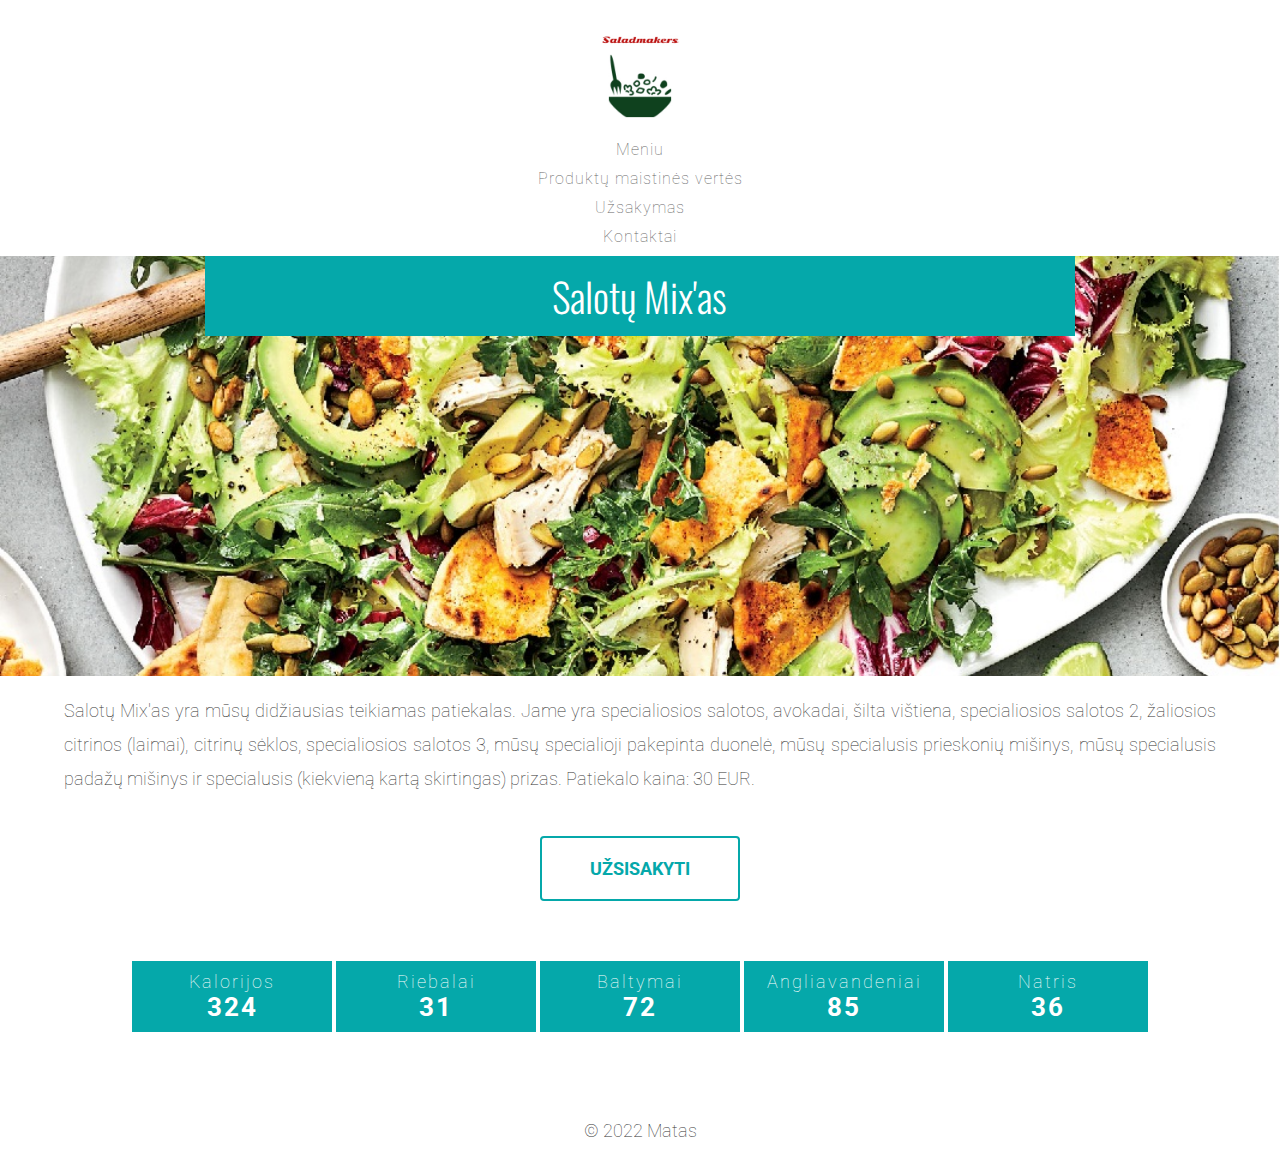
<file: index.html>
<!DOCTYPE html>
<html lang="lt">
<head>
    <meta charset="UTF-8">
    <title>Saladmakers</title>
    <link rel="preconnect" href="https://fonts.gstatic.com">
    <link href="https://fonts.googleapis.com/css2?family=Oswald&family=Roboto&display=swap" rel="stylesheet">
    <link href="style.css" type="text/css" rel="stylesheet">
</head>
<body>
   <nav>
    <img src="logo/logo.jpg">
    <span><a href="error/error.html">Meniu</a></span>
    <span><a href="error/error.html">Produktų maistinės vertės</a></span>
    <span><a href="error/error.html">Užsakymas</a></span>
    <span><a href="error/error.html">Kontaktai</a></span>
    </nav>
    <main>
        <header>
            <h1>Salotų Mix'as</h1>
        </header>
        <div class="aprasas">
            <p>Salotų Mix'as yra mūsų didžiausias teikiamas patiekalas. Jame yra specialiosios salotos, avokadai, šilta vištiena, specialiosios salotos 2, žaliosios citrinos (laimai), citrinų sėklos, specialiosios salotos 3, mūsų specialioji pakepinta duonelė, mūsų specialusis prieskonių mišinys, mūsų specialusis padažų mišinys ir specialusis (kiekvieną kartą skirtingas) prizas. Patiekalo kaina: 30 EUR.</p>
        </div>
        <a href="error/error.html" class="mygtukas">UŽSISAKYTI</a>
        <ul>
            <li>
                <span class="kategorija">Kalorijos</span>
                <span class="reiksme">324</span>
            </li>
            <li>
                <span class="kategorija">Riebalai</span>
                <span class="reiksme">31</span>
            </li>
            <li>
                <span class="kategorija">Baltymai</span>
                <span class="reiksme">72</span>
            </li>
            <li>
                <span class="kategorija">Angliavandeniai</span>
                <span class="reiksme">85</span>
            </li>
            <li>
                <span class="kategorija">Natris</span>
                <span class="reiksme">36</span>
            </li>
        </ul>
    </main>
    <footer>
        <p>&copy; 2022 Matas</p>
    </footer>
</body>
</html>
</file>
<file: style.css>
*{
    margin: 0;
    padding: 0;
    box-sizing: border-box;
}
body{
    text-align: center;
    font-family: Roboto;
    font-size: 18px;
}
a{
    text-decoration-line: none;
    color: lightskyblue;
}
nav{
    text-align: center;
}
nav img{
    display: block;
    width: 120px;
    margin: 10px auto;
}
nav span{
    display: block;
    font-size: 16px;
    font-weight: 100;
    letter-spacing: 1px;
    margin: 10px 0;
}
nav a{
    color: #666666;
}
main{
    width: 100%;
    height: auto;
    margin: 10px auto;
}
header{
    height: 420px;
    background-image: url(Images/salad_1.jpg);
    background-repeat: no-repeat;
    background-position: center;
    background-size: cover;
}
header h1{
    background-color: #05A8AA;
    color: #FFF;
    font-family: Oswald;
    font-size: 40px;
    font-weight: 300;
    line-height: 40px;
    width: 68%;
    padding: 20px;
    margin: 0 auto;
}
.aprasas{
    width: 90%;
    margin: 0 auto;
}
.aprasas p{
    color: #333333;
    font-weight: 100;
    line-height: 34px;
    margin: 0 auto;
    margin-top: 18px;
    text-align: justify;
}
.mygtukas{
    display: block;
    width: 200px;
    padding: 20px;
    border-radius: 4px;
    color: #05A8AA;
    font-weight: 700;
    margin: 40px auto;
    border: 2px solid #05A8AA;
}
.mygtukas:hover{
    background-color: #05A8AA;
    border: 2px solid #05A8AA;
    color: #FFF;
}
ul{
    padding: 20px;
}
li{
    width: 200px;
    display: inline-block;
    background-color: #05A8AA;
    list-style: none;
    padding: 10px 20px;
    margin-bottom: 3px;
}
.kategorija{
    color: #FFF;
    font-weight: 100;
    letter-spacing: 2px;
    display: block;
}
.reiksme{
    color: #FFF;
    font-size: 26px;
    font-weight: 700;
    letter-spacing: 2px;
}
footer{
    width: 100%;
    height: 100px;
    padding: 5px;
}
footer p{
    height: auto;
    color: #333333;
    font-weight: 100;
    margin: 50px;
}
</file>
